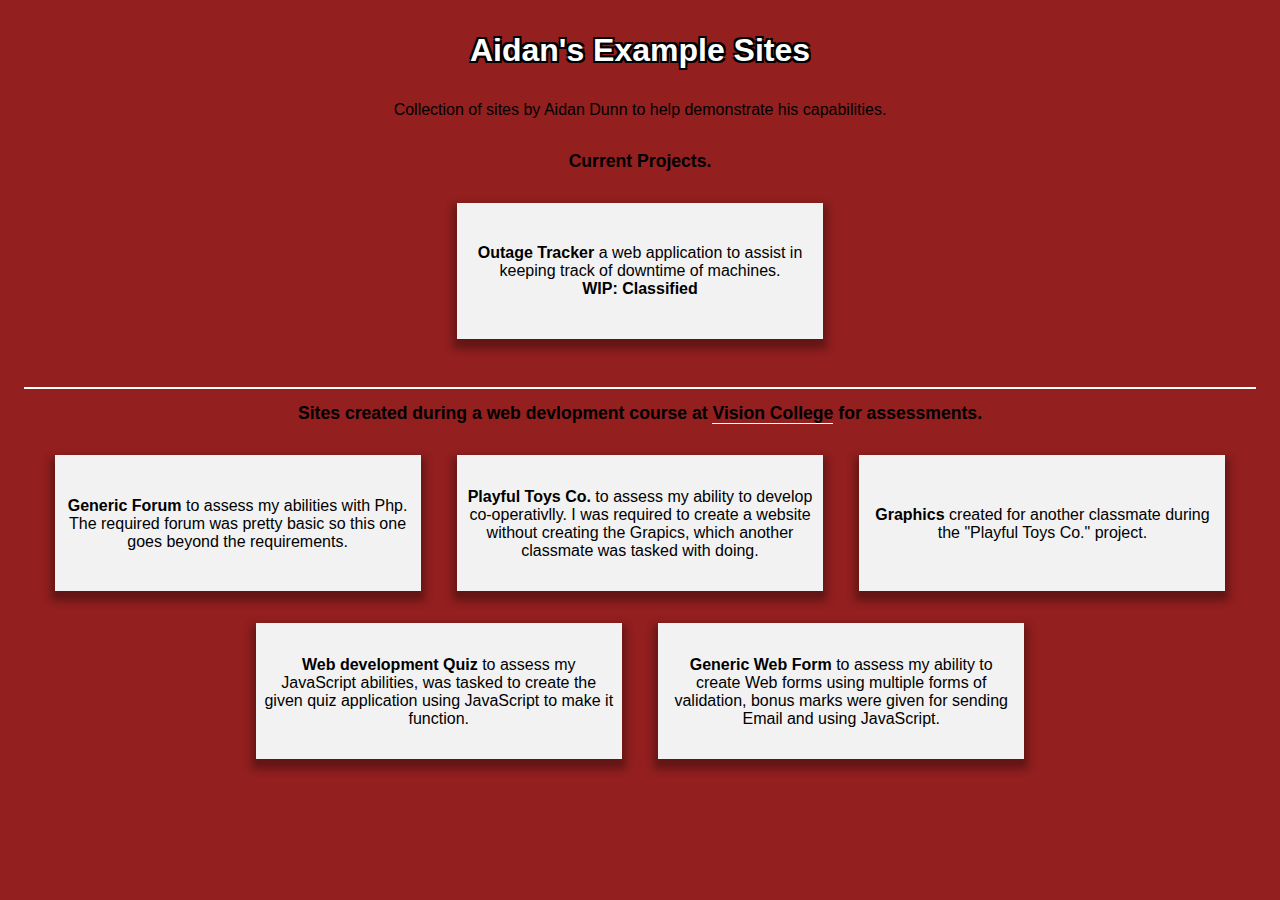
<file: index.html>
<!DOCTYPE html>
<html>
<head>
	<title>Aidan's Example Sites</title>
	<meta charset="utf-8">
	<meta name="Author" content="Aidan Dunn">
	<meta name="Description" content="Collection of sites by Aidan Dunn to help demonstrate his capabilities.">
	<meta name="viewport" content="width=device-width, initial-scale=1.0">
	<meta http-equiv="X-UA-Compatible" content="IE=edge">
	<style type="text/css">
	body{
	color: black;
	background-color: hsl(0, 65%, 35%);
	font: medium tahoma,sans-serif;
	}
	a{
	color: black;
	text-decoration: none;
	border-bottom: 1px solid white;
	}
	h1{
	color:white;
	text-shadow:-2px -2px 0 #000, 2px -2px 0 #000, -2px 2px 0 #000, 2px 2px 0 #000;
	}
	h1, p, section{
	margin: 1em;
	text-align: center;
	}
	h2{
	font-size: 110%;
	font-weight: 600;
	}
	section{
	margin-top: 2em;
	}
	section+section{
	border-top:2px solid white;
	}
	section>a{
	padding:.5em;
	margin:1em;
	position: relative;
	display:inline-block;
	cursor: pointer;
	width:350px;
	line-height:120px;
	border:none;
	vertical-align: top;
	box-shadow: 0 6px 8px 4px rgba(0, 0, 0, 0.33);
	background-color: hsl(0, 0%, 95%);
	}
	section>a:active{
	background-color: hsl(0, 0%, 85%);
	}
	section>a>span{
	display: inline-block;
	line-height: normal;
	vertical-align: middle;
	}
	@media (max-width:450px){
		section,body{
		margin:0;
		}
		section>a{
		margin:.5em auto;
		width:90%;
		}
	}
	</style>
</head>
<body>
	<h1>Aidan's Example Sites</h1>
	<p>Collection of sites by Aidan Dunn to help demonstrate his capabilities.</p>
	<section>
		<h2>
			Current Projects.
		</h2>
		<a>
			<span><b>Outage Tracker</b> a web application to assist in keeping track of downtime of machines.<br><b>WIP: Classified</b></span>
		</a>
	</section>
	<section>
		<h2>Sites created during a web devlopment course at <a href="http://www.visioncollege.ac.nz/">Vision College</a> for assessments.</h2>
		<a href="/Forum/">
			<span><b>Generic Forum</b> to assess my abilities with Php. The required forum was pretty basic so this one goes beyond the requirements.</span>
		</a>
		<a href="/Toy_Company/">
			<span><b>Playful Toys Co.</b> to assess my ability to develop co-operativlly. I was required to create a website without creating the Grapics, which another classmate was tasked with doing.</span>
		</a>
		<a href="#">
			<span><b>Graphics</b> created for another classmate during the "Playful Toys Co." project.</span>
		</a>
		<a href="/WebDev_Quiz/">
			<span><b>Web development Quiz</b> to assess my JavaScript abilities, was tasked to create the given quiz application using JavaScript to make it function.</span>
		</a>
		<a href="/WebForm/">
			<span><b>Generic Web Form</b> to assess my ability to create Web forms using multiple forms of validation, bonus marks were given for sending Email and using JavaScript.</span>
		</a>
	</section>
</body>
</html>
</file>
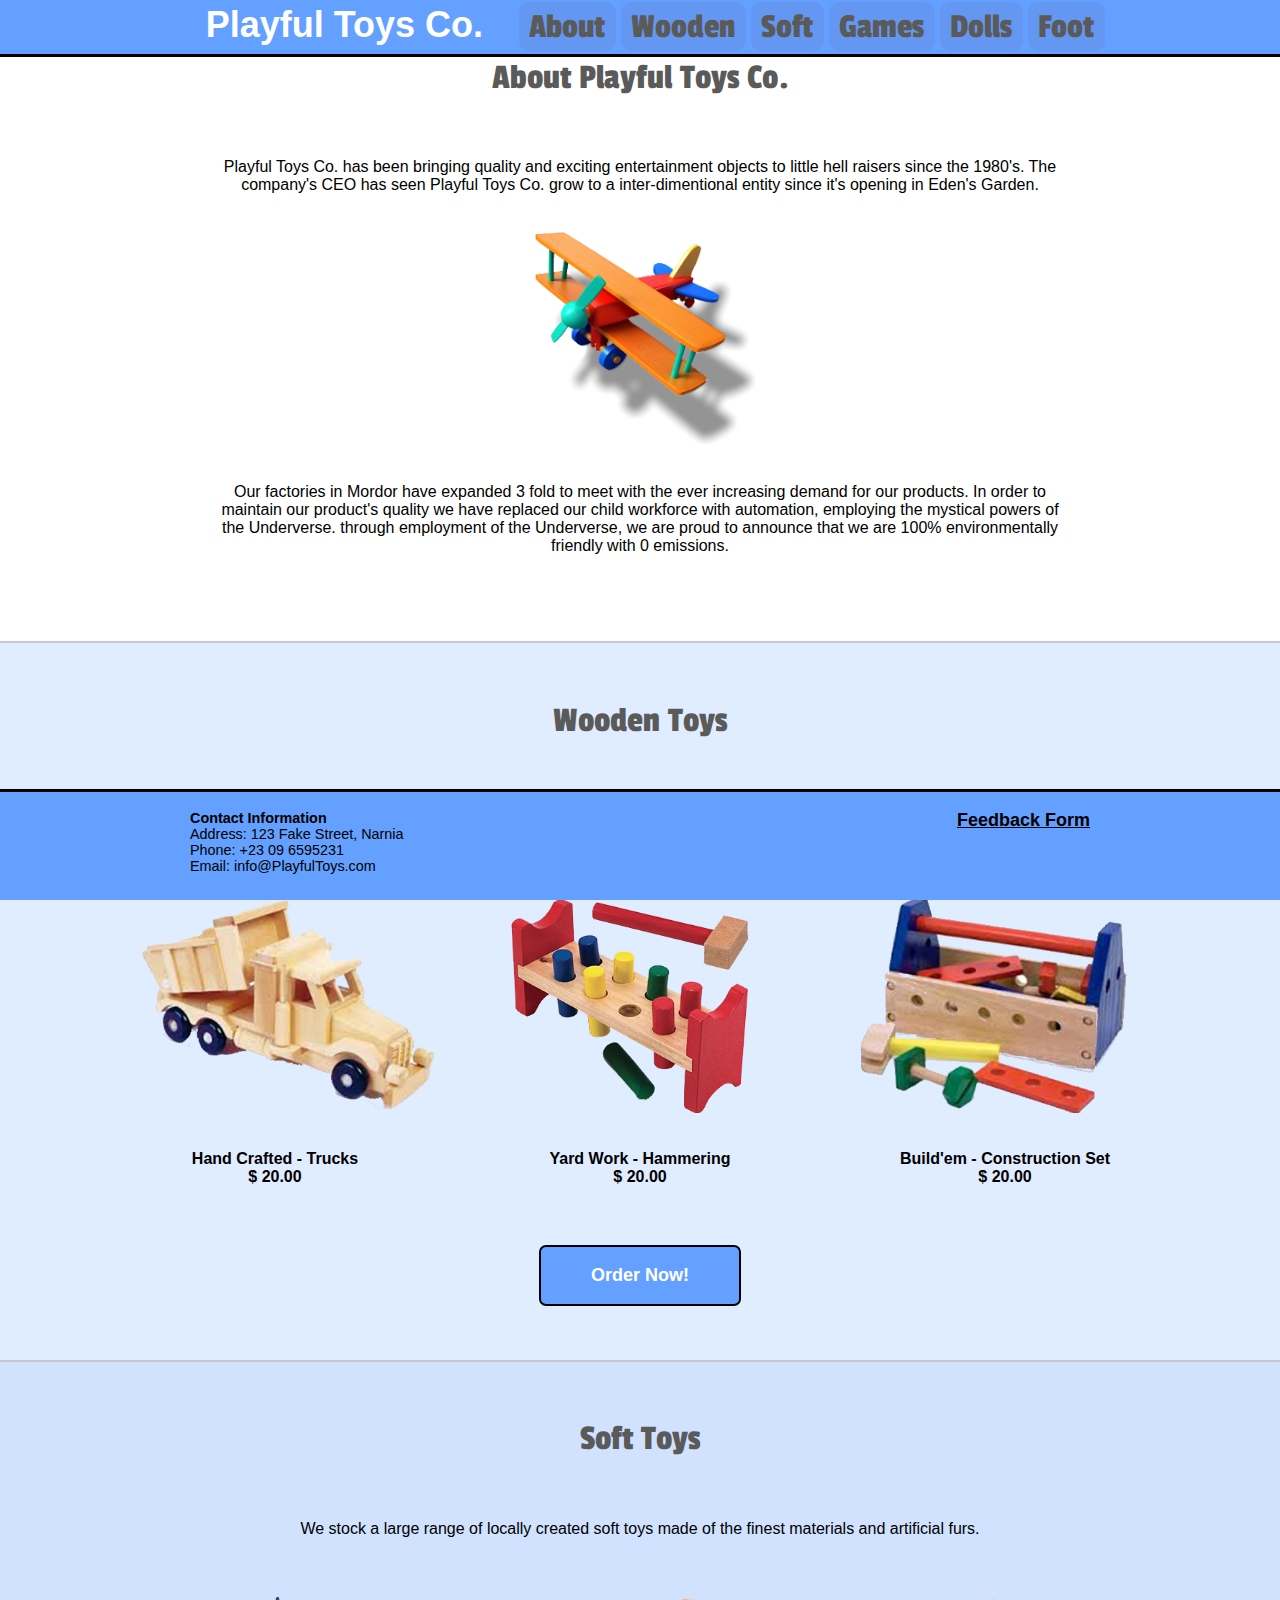
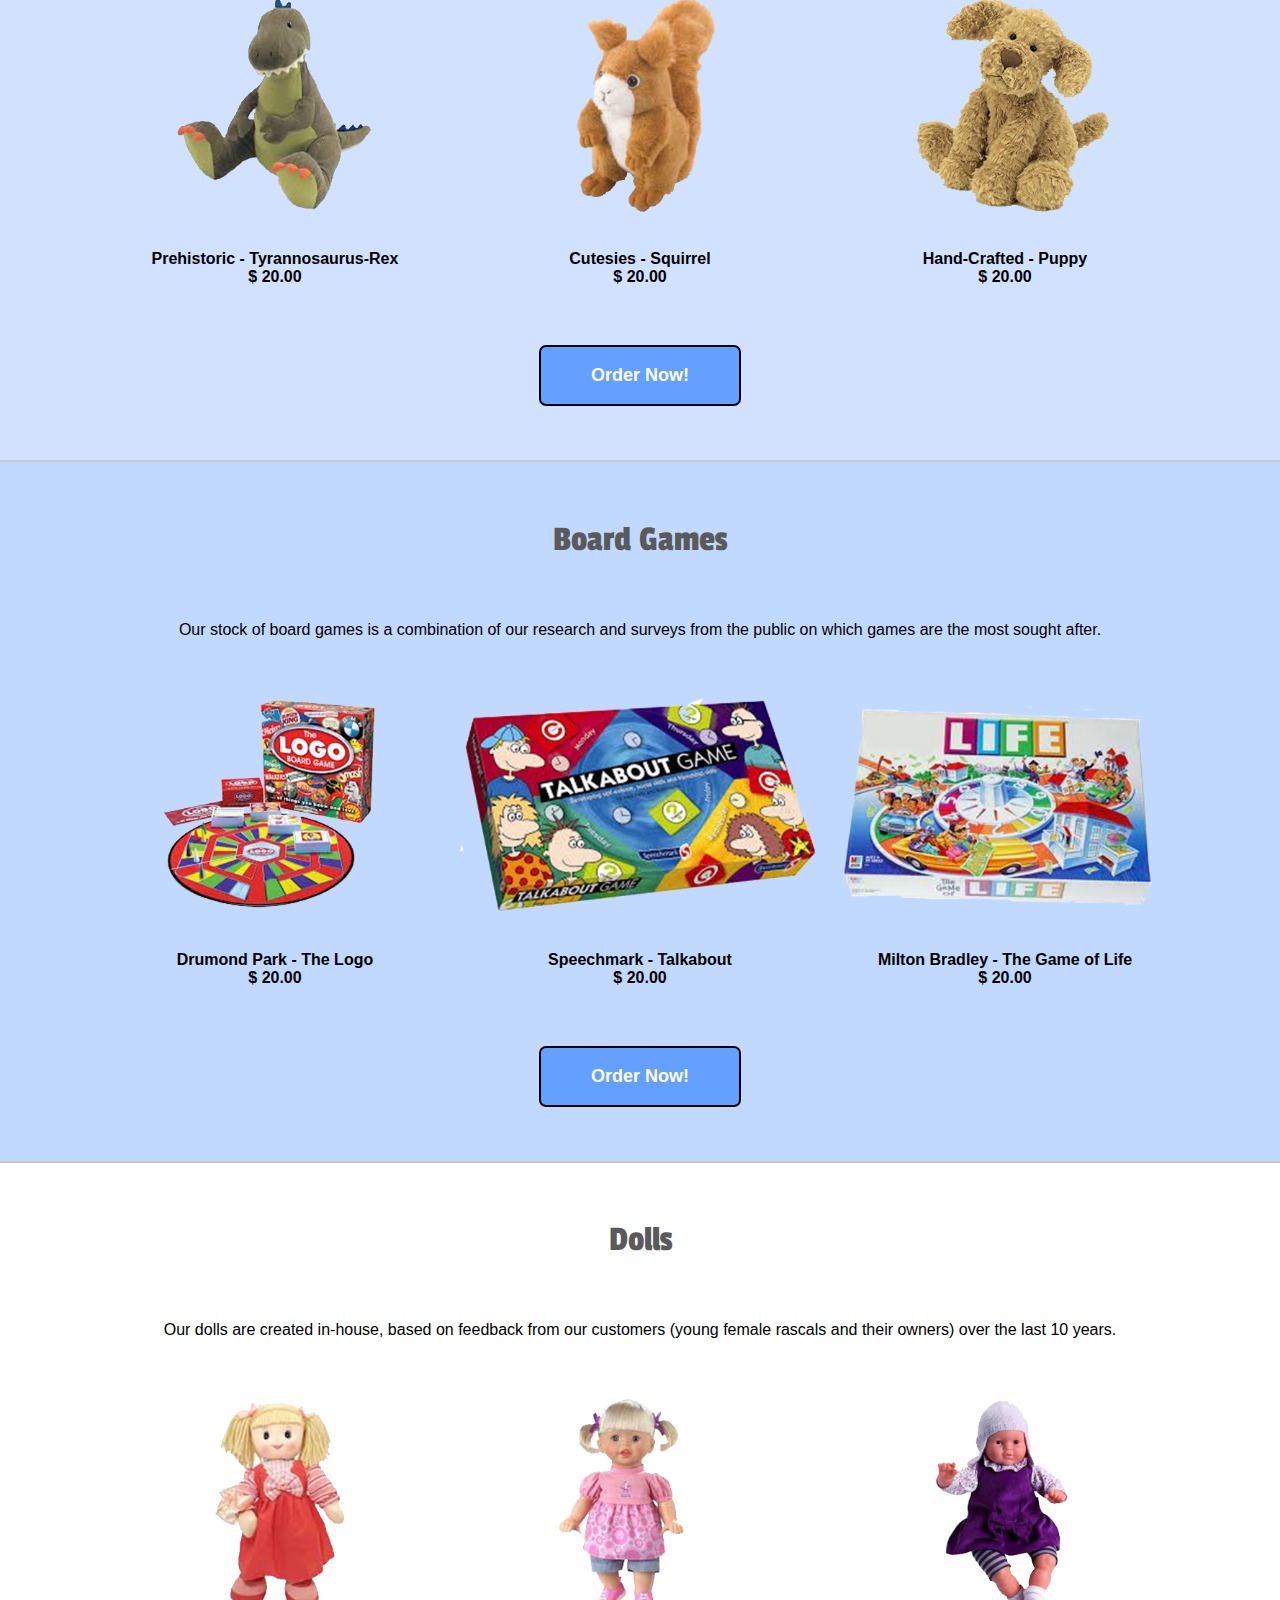
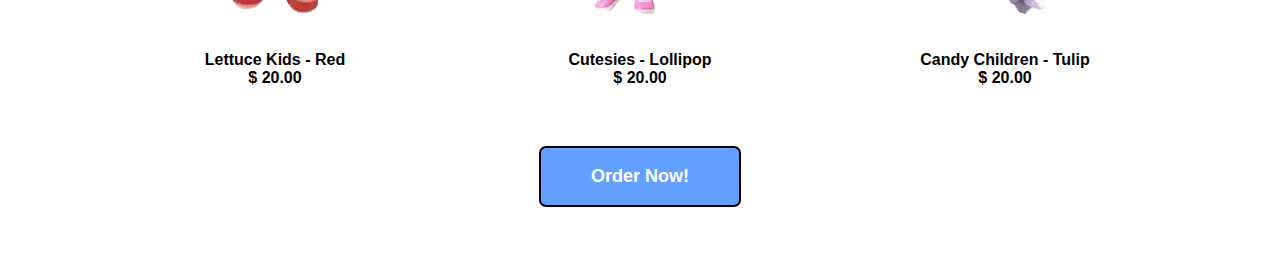
<file: PlayfulToysCo/index.html>
<!DOCTYPE html>
<html>
<head>
	<meta charset="UTF-8">
	<meta name="viewport" content="width=device-width, initial-scale=1.0">
	<meta http-equiv="X-UA-Compatible" content="IE=edge"> 
	<meta name="description" content="">
	<meta name="author" content="Aidan Dunn">
	<title>Playful Toys Co</title>
	<link rel="Shortcut Icon" href="images/Logo.ico" type="image/x-icon">
	<link rel="stylesheet" href="CSS/normalize.css">
	<link rel="stylesheet" href="CSS/layout.css">
	<link rel="stylesheet" href="CSS/simple.css">
	<!--[if lt IE 9]>
		<script src="JS/respond.min.js"></script>
	<![endif]-->
</head>
<body>
	<header id="page_head">
	  <h1>Playful Toys Co.</h1>
	  <nav>
	  	<a href="#top" class="smoothScroll">About</a>
		<a href="#Wooden" class="smoothScroll">Wooden</a>
		<a href="#Soft" class="smoothScroll">Soft</a>
		<a href="#Games" class="smoothScroll">Games</a>
		<a href="#Dolls" class="smoothScroll">Dolls</a>
		<a href="#Foot" class="smoothScroll">Foot</a>
	  </nav>
	</header>
	<a name="top"></a>
	<section>
		<h2>About Playful Toys Co.</h2>
		<div id="content">
			<p>
			  	Playful Toys Co. has been bringing quality and exciting entertainment objects to little hell raisers since the 1980's. The company's CEO has seen Playful Toys Co. grow to a inter-dimentional entity since it's opening in Eden's Garden. 
			</p>
			<img id="logo" src="Images/Logo.png">
			<p>
				Our factories in Mordor have expanded 3 fold to meet with the ever increasing demand for our products. In order to maintain our product's quality we have replaced our child workforce with automation, employing the mystical powers of the Underverse. through employment of the Underverse, we are proud to announce that we are 100% environmentally friendly with 0 emissions.
			</p>
		</div>
	</section>
	<a name="Wooden"></a>
	<section>
		<h2>Wooden Toys</h2>
		<p>
		 	Imported from Pluto, our wooden toys are of the highest quality and durability, guaranteed to stay with your family for at least 3 generations if handled with care.
		</p>
		<article><img src="Images/WoodenToy1.png">
			<p>Hand Crafted - Trucks<br>$ 20.00</p>
		</article>
		<article><img src="Images/WoodenToy2.png">
			<p>Yard Work - Hammering<br>$ 20.00</p>
		</article>
		<article><img src="Images/WoodenToy3.png">
			<p>Build'em - Construction Set<br>$ 20.00</p>
		</article> 
		<a href="Order.html" class="order">Order Now!</a>
	</section>
	<a name="Soft"></a>
	<section>
		<h2>Soft Toys</h2>
		<p>
			We stock a large range of locally created soft toys made of the finest materials and artificial furs.
		</p>
		<article><img src="Images/SoftToy1.png">
		  	<p>Prehistoric - Tyrannosaurus-Rex<br>$ 20.00</p>
		</article>
		<article><img src="Images/SoftToy2.png">
		  	<p>Cutesies - Squirrel<br>$ 20.00</p>
		</article>
		<article><img src="Images/SoftToy3.png">
		  	<p>Hand-Crafted - Puppy<br>$ 20.00</p>
		</article> 
		<a href="Order.html" class="order">Order Now!</a>
	</section>
	<a name="Games"></a>
	<section>
		<h2>Board Games</h2>
		<p>
			Our stock of board games is a combination of our research and surveys from the public on which games are the most sought after.
		</p>
		<article><img src="Images/BoardGame1.png">
		  	<p>Drumond Park - The Logo<br>$ 20.00</p>
		</article>
		<article><img src="Images/BoardGame2.png">
		  	<p>Speechmark - Talkabout<br>$ 20.00</p>
		</article>
		<article><img src="Images/BoardGame3.png">
		  	<p>Milton Bradley - The Game of Life<br>$ 20.00</p>
		</article> 
		<a href="Order.html" class="order">Order Now!</a>
	</section>
	<a name="Dolls"></a>
	<section>
		<h2>Dolls</h2>
		<p>
			Our dolls are created in-house, based on feedback from our customers (young female rascals and their owners) over the last 10 years.
		</p>
		<article><img src="Images/Doll1.png">
				<p>Lettuce Kids - Red<br>$ 20.00</p>
		</article>
		<article><img src="Images/Doll2.png">
				<p>Cutesies - Lollipop<br>$ 20.00</p>
		</article>
		<article><img src="Images/Doll3.png">
				<p>Candy Children - Tulip<br>$ 20.00</p>
		</article> 
		<a href="Order.html" class="order">Order Now!</a>
	</section>
	<a name="Foot"></a>
	<footer id="page_foot">
		<div class="alignment">
			<span class="left"><b>Contact Information</b><br>Address: 123 Fake Street, Narnia<br>Phone: +23 09 6595231<br>Email: info@PlayfulToys.com</span><span class="right"><a href="Feedback.html"><b>Feedback Form</b></a></span>
		</div>
	</footer>
  <script type="text/javascript" src="http://ajax.googleapis.com/ajax/libs/jquery/1.7.1/jquery.min.js"></script>
  <script type="text/javascript" src="JS/smoothscroll.js"></script> 
</body>
</html>
</file>
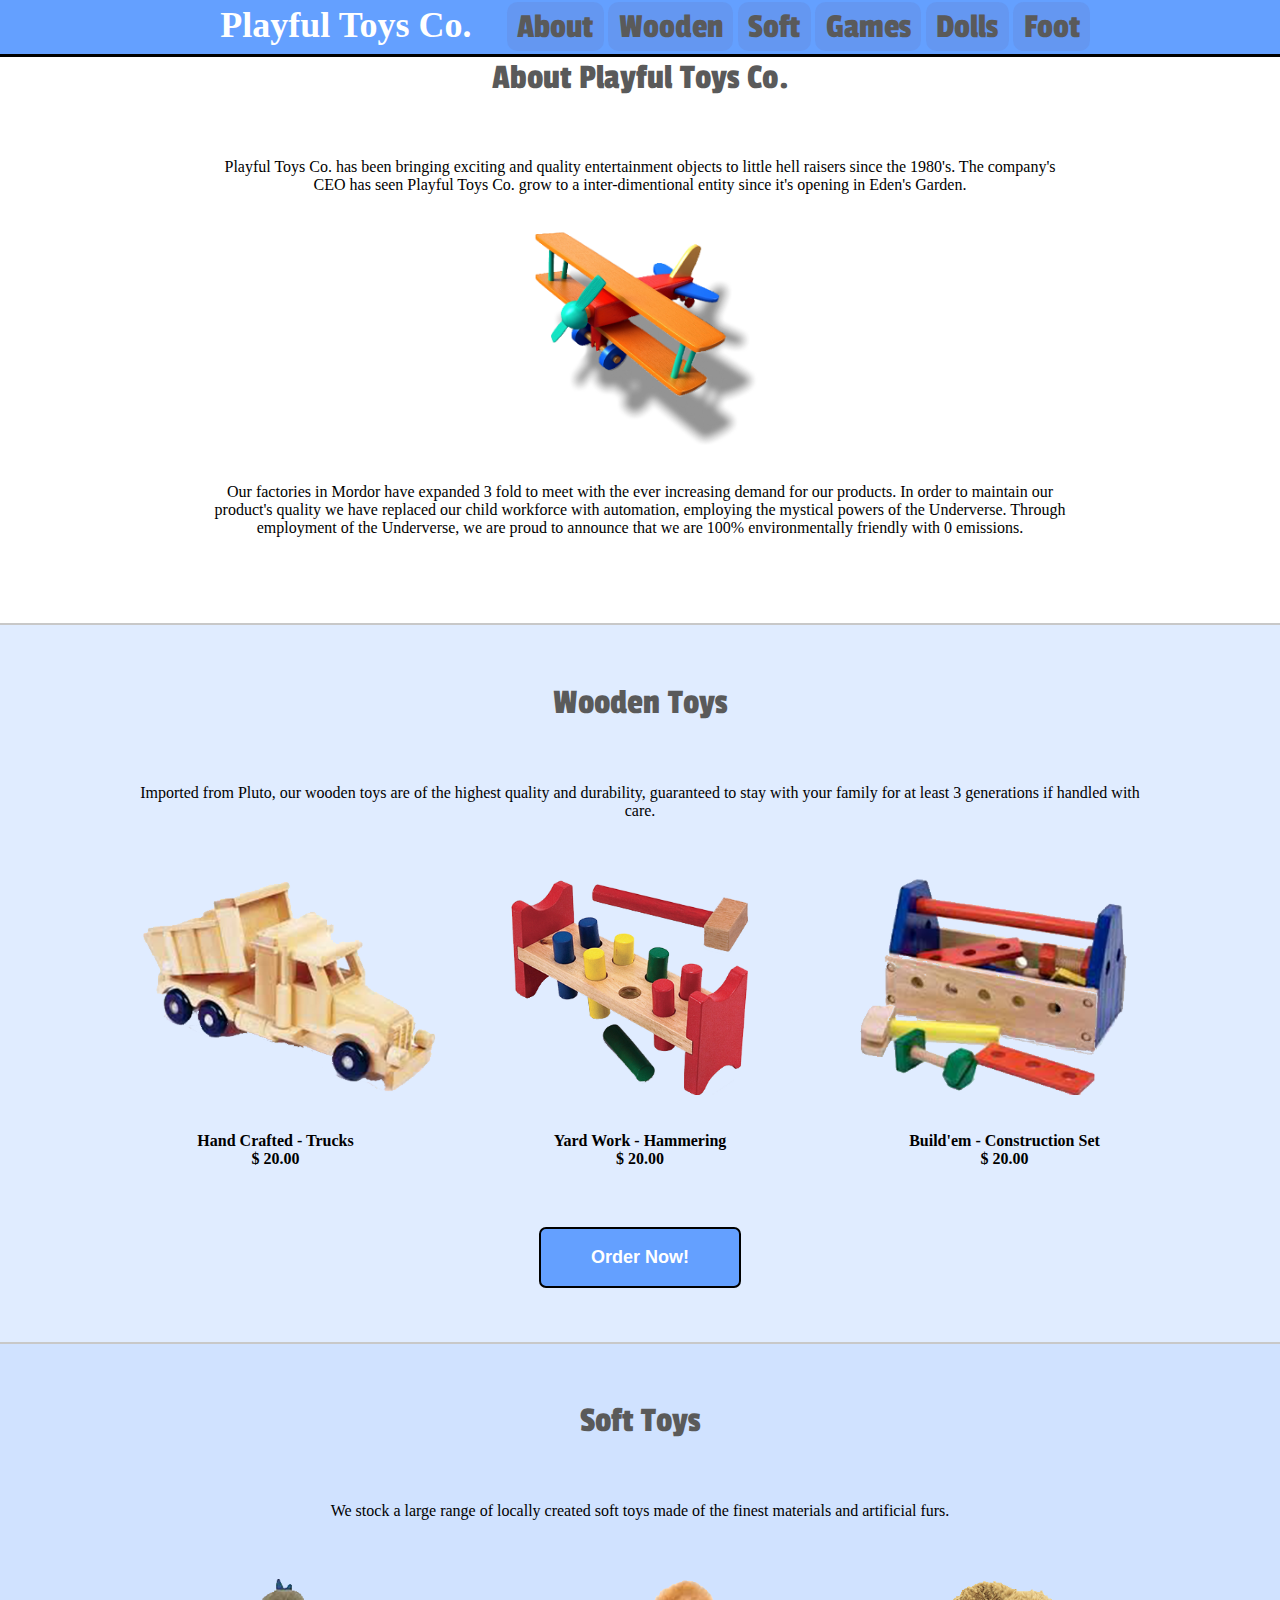
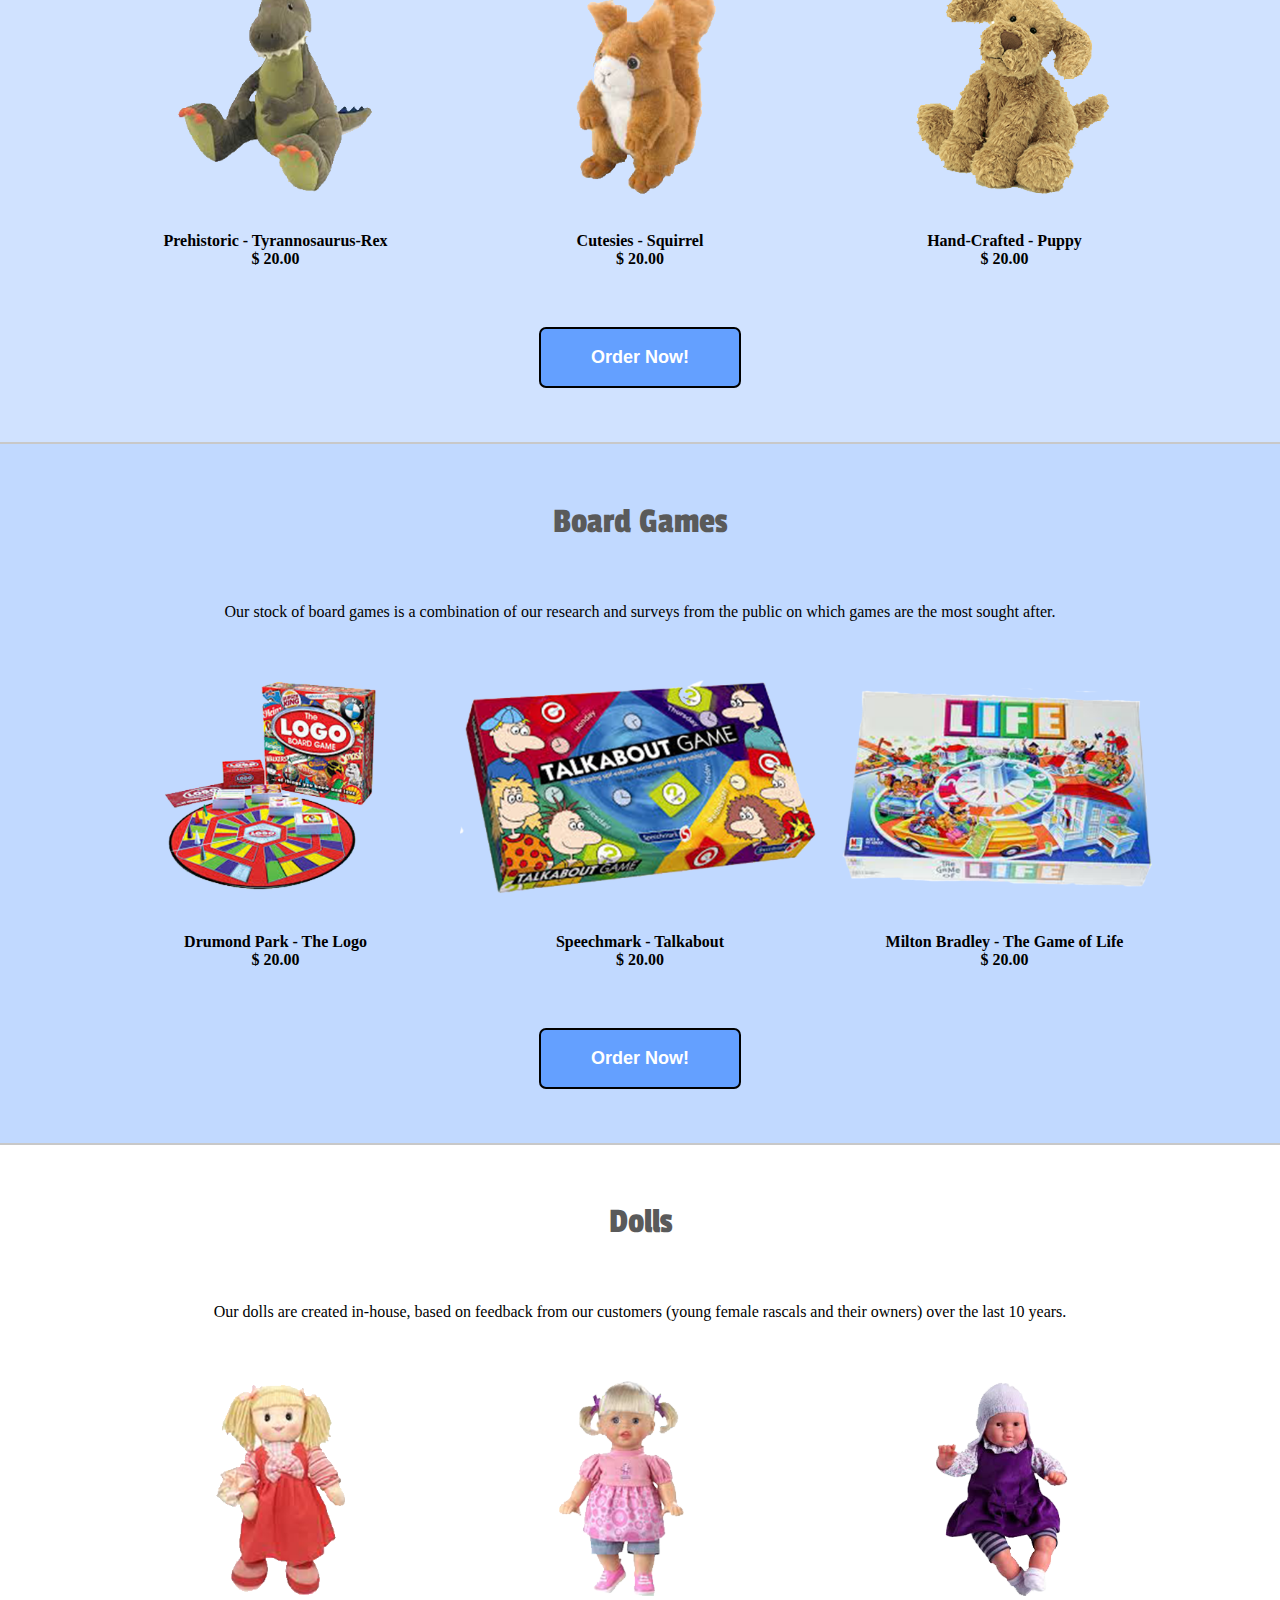
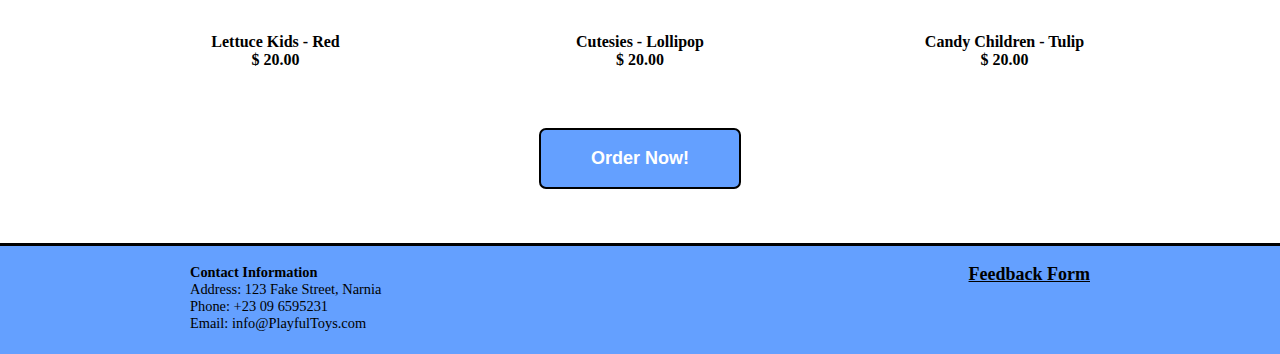
<file: Toy_Company/index.html>
<!DOCTYPE html>
<html>
<head>
	<meta charset="UTF-8">
	<meta name="viewport" content="width=device-width, initial-scale=1.0">
	<meta http-equiv="X-UA-Compatible" content="IE=edge">
	<meta name="description" content="">
	<meta name="author" content="Aidan Dunn">
	<title>Playful Toys Co</title>
	<link rel="Shortcut Icon" href="images/Logo.ico" type="image/x-icon">
	<link rel="stylesheet" href="CSS/normalize.css">
	<link rel="stylesheet" href="CSS/layout.css">
	<link rel="stylesheet" href="CSS/simple.css">
	<!--[if lt IE 9]>
		<script src="JS/respond.min.js"></script>
	<![endif]-->
</head>
<body>
	<header id="page_head">
	  <h1>Playful Toys Co.</h1>
	  <nav>
	  	<a href="#top" class="smoothScroll">About</a>
		<a href="#Wooden" class="smoothScroll">Wooden</a>
		<a href="#Soft" class="smoothScroll">Soft</a>
		<a href="#Games" class="smoothScroll">Games</a>
		<a href="#Dolls" class="smoothScroll">Dolls</a>
		<a href="#Foot" class="smoothScroll">Foot</a>
	  </nav>
	</header>
	<a name="top"></a>
	<section>
		<h2>About Playful Toys Co.</h2>
		<div id="content">
			<p>
			  	Playful Toys Co. has been bringing exciting and quality entertainment objects to little hell raisers since the 1980's. The company's CEO has seen Playful Toys Co. grow to a inter-dimentional entity since it's opening in Eden's Garden.
			</p>
			<img id="logo" src="Images/Logo.png">
			<p>
				Our factories in Mordor have expanded 3 fold to meet with the ever increasing demand for our products. In order to maintain our product's quality we have replaced our child workforce with automation, employing the mystical powers of the Underverse. Through employment of the Underverse, we are proud to announce that we are 100% environmentally friendly with 0 emissions.
			</p>
		</div>
	</section>
	<a name="Wooden"></a>
	<section>
		<h2>Wooden Toys</h2>
		<p>
		 	Imported from Pluto, our wooden toys are of the highest quality and durability, guaranteed to stay with your family for at least 3 generations if handled with care.
		</p>
		<article><img src="Images/WoodenToy1.png">
			<p>Hand Crafted - Trucks<br>$ 20.00</p>
		</article>
		<article><img src="Images/WoodenToy2.png">
			<p>Yard Work - Hammering<br>$ 20.00</p>
		</article>
		<article><img src="Images/WoodenToy3.png">
			<p>Build'em - Construction Set<br>$ 20.00</p>
		</article>
		<a href="Order.html" class="order">Order Now!</a>
	</section>
	<a name="Soft"></a>
	<section>
		<h2>Soft Toys</h2>
		<p>
			We stock a large range of locally created soft toys made of the finest materials and artificial furs.
		</p>
		<article><img src="Images/SoftToy1.png">
		  	<p>Prehistoric - Tyrannosaurus-Rex<br>$ 20.00</p>
		</article>
		<article><img src="Images/SoftToy2.png">
		  	<p>Cutesies - Squirrel<br>$ 20.00</p>
		</article>
		<article><img src="Images/SoftToy3.png">
		  	<p>Hand-Crafted - Puppy<br>$ 20.00</p>
		</article>
		<a href="Order.html" class="order">Order Now!</a>
	</section>
	<a name="Games"></a>
	<section>
		<h2>Board Games</h2>
		<p>
			Our stock of board games is a combination of our research and surveys from the public on which games are the most sought after.
		</p>
		<article><img src="Images/BoardGame1.png">
		  	<p>Drumond Park - The Logo<br>$ 20.00</p>
		</article>
		<article><img src="Images/BoardGame2.png">
		  	<p>Speechmark - Talkabout<br>$ 20.00</p>
		</article>
		<article><img src="Images/BoardGame3.png">
		  	<p>Milton Bradley - The Game of Life<br>$ 20.00</p>
		</article>
		<a href="Order.html" class="order">Order Now!</a>
	</section>
	<a name="Dolls"></a>
	<section>
		<h2>Dolls</h2>
		<p>
			Our dolls are created in-house, based on feedback from our customers (young female rascals and their owners) over the last 10 years.
		</p>
		<article><img src="Images/Doll1.png">
				<p>Lettuce Kids - Red<br>$ 20.00</p>
		</article>
		<article><img src="Images/Doll2.png">
				<p>Cutesies - Lollipop<br>$ 20.00</p>
		</article>
		<article><img src="Images/Doll3.png">
				<p>Candy Children - Tulip<br>$ 20.00</p>
		</article>
		<a href="Order.html" class="order">Order Now!</a>
	</section>
	<a name="Foot"></a>
	<footer id="page_foot">
		<div class="alignment">
			<span class="left"><b>Contact Information</b><br>Address: 123 Fake Street, Narnia<br>Phone: +23 09 6595231<br>Email: info@PlayfulToys.com</span><span class="right"><a href="Feedback.html"><b>Feedback Form</b></a></span>
		</div>
	</footer>
  <script type="text/javascript" src="http://ajax.googleapis.com/ajax/libs/jquery/1.7.1/jquery.min.js"></script>
  <script type="text/javascript" src="JS/smoothscroll.js"></script>
</body>
</html>
</file>
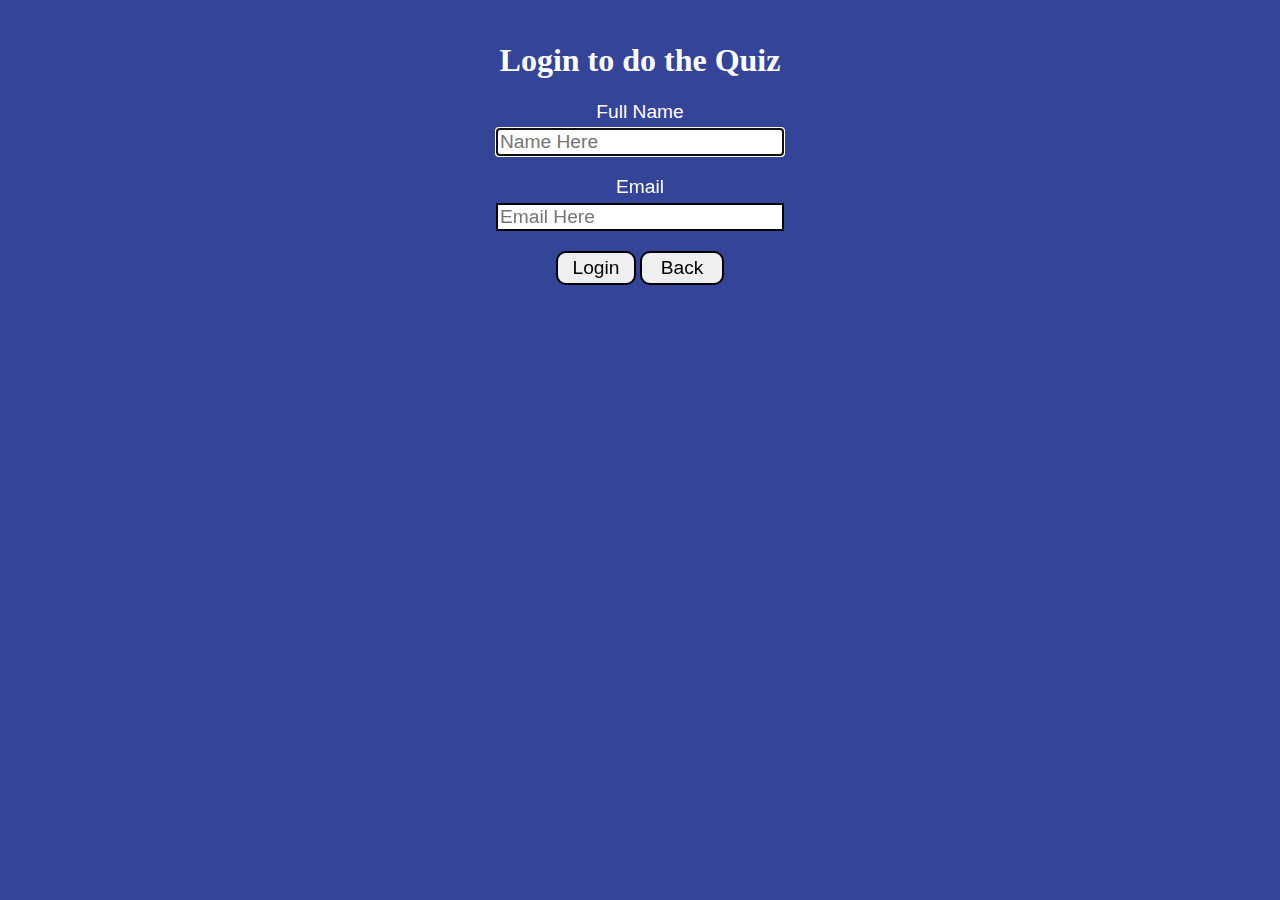
<file: WebDev_Quiz/index.html>
<!DOCTYPE html>
<html lang="en">
<head>
	<meta charset="UTF-8">
	<title>Web Development Quiz</title>
	<meta name="viewport" content="width=device-width, initial-scale=1.0">
	<meta name="description" content="JavaScript Web Development Quiz">
	<meta name="author" content="Aidan Dunn">
	<meta name="viewport" content="width=device-width, initial-scale=1.0">
	<meta http-equiv="X-UA-Compatible" content="IE=edge"> 
	<link rel="stylesheet" type="text/css" href="CSS/CascadingStyleSheet.css">
</head>
<body>
<noscript>No JavaScript</noscript>
<!-- Login Page -->
<div id="login" class="show">
	<h1>Login to do the Quiz</h1>
	<label for="loginN" class="login">Full Name</label><br>
	<input id="loginN" type="text" placeholder="Name Here" required autofocus />
	<div id="errorN"></div>
	<label for="loginE" class="login">Email</label><br>
	<input id="loginE" type="email" placeholder="Email Here" required />
	<div id="errorE"></div>
	<button type='submit' onClick="checkLogin()">Login</button>
	<a class="button" href="/">Back</a>
</div>

<!-- Quiz Page -->
<div id="quiz" class="hide">
	<h2>Javascript, Web Development Quiz, By Aidan Dunn</h2>
	<form>
		<fieldset onClick='legendReset(this)'>
			<legend id="Q1">What Does CSS stand for?</legend>
			<input  type="radio" name="Q1" id="Q1.1" value="0"><label for="Q1.1">Cascading CSS</label>
			<input type="radio" name="Q1" id="Q1.2" value="1" /><label for="Q1.2">Cascading style sheets</label>
			<input type="radio" name="Q1" id="Q1.3" value="0" /><label for="Q1.3">Cascading separate style</label>
		</fieldset>
		<fieldset onClick='legendReset(this)'>
			<legend id="Q2">Which attribute can set text to bold?</legend>
			<input type="radio" name="Q2" id="Q2.1" value="0" /><label for="Q2.1">Text-decoration</label>
			<input type="radio" name="Q2" id="Q2.2" value="0" /><label for="Q2.2">Font style</label>
			<input type="radio" name="Q2" id="Q2.3" value="1" /><label for="Q2.3">Font Weight</label>
		</fieldset>
		<fieldset onClick='legendReset(this)'>
			<legend id="Q3">Which tag is used to link an external SCC file?</legend>
			<input type="radio" name="Q3" id="Q3.1" value="0" /><label for="Q3.1">Script</label>
			<input type="radio" name="Q3" id="Q3.2" value="1" /><label for="Q3.2">Link</label>
			<input type="radio" name="Q3" id="Q3.3" value="0" /><label for="Q3.3">Rel</label>
		</fieldset>
		<fieldset onClick='legendReset(this)'>
			<legend id="Q4">Which attribute sets the underline property?</legend>
			<input type="radio" name="Q4" id="Q4.1" value="0" /><label for="Q4.1">Font style</label>
			<input type="radio" name="Q4" id="Q4.2" value="1" /><label for="Q4.2">Text-decoration</label>
			<input type="radio" name="Q4" id="Q4.3" value="0" /><label for="Q4.3">Font weight</label>

		</fieldset>
		<fieldset onClick='legendReset(this)'>
			<legend id="Q5">Which measurment is NOT relative?</legend>
			<input type="radio" name="Q5" id="Q5.1" value="0" /><label for="Q5.1">Px</label>
			<input type="radio" name="Q5" id="Q5.2" value="1" /><label for="Q5.2">Cm</label>
			<input type="radio" name="Q5" id="Q5.3" value="0" /><label for="Q5.3">%</label>
			<input type="radio" name="Q5" id="Q5.4" value="0" /><label for="Q5.4">Em</label>
		</fieldset>
		<fieldset onClick='legendReset(this)'>
			<legend id="Q6">Which measurment IS relative?</legend>
			<input type="radio" name="Q6" id="Q6.1" value="1" /><label for="Q6.1">Em</label>
			<input type="radio" name="Q6" id="Q6.2" value="0" /><label for="Q6.2">Cm</label>
			<input type="radio" name="Q6" id="Q6.3" value="0" /><label for="Q6.3">MM</label>
			<input type="radio" name="Q6" id="Q6.4" value="0" /><label for="Q6.4">Inch</label>
		</fieldset>
		<fieldset onClick='legendReset(this)'>
			<legend id="Q7">What attribute is used to move element content away from its border?</legend>
			<input type="radio" name="Q7" id="Q7.1" value="0" /><label for="Q7.1">Margin</label>
			<input type="radio" name="Q7" id="Q7.2" value="1" /><label for="Q7.2">Padding</label>
			<input type="radio" name="Q7" id="Q7.3" value="0" /><label for="Q7.3">Border</label>
			<input type="radio" name="Q7" id="Q7.4" value="0" /><label for="Q7.4">Width</label>
		</fieldset>
		<fieldset onClick='legendReset(this)'>
			<legend id="Q8">Which attribute does not contribute to a block element's total width?</legend>
			<input type="radio" name="Q8" id="Q8.1" value="0" /><label for="Q8.1">Width</label>
			<input type="radio" name="Q8" id="Q8.2" value="0" /><label for="Q8.2">Border</label>
			<input type="radio" name="Q8" id="Q8.3" value="1" /><label for="Q8.3">Background-image</label>
			<input type="radio" name="Q8" id="Q8.4" value="0" /><label for="Q8.4">Padding</label>
		</fieldset>
		<fieldset onClick='legendReset(this)'>
			<legend id="Q9">What Property changes positioned element's display order?</legend>
			<input type="radio" name="Q9" id="Q9.1" value="0" /><label for="Q9.1">Width</label>
			<input type="radio" name="Q9" id="Q9.2" value="0" /><label for="Q9.2">Background</label>
			<input type="radio" name="Q9" id="Q9.3" value="1" /><label for="Q9.3">Z-index</label>
			<input type="radio" name="Q9" id="Q9.4" value="0" /><label for="Q9.4">Azimuth</label>
		</fieldset>
		<fieldset onClick='legendReset(this)'>
			<legend id="Q10">Which value of background-repeat will cause a background to repeat vertically?</legend>
			<input type="radio" name="Q10" id="Q10.1" value="0" /><label for="Q10.1">Repeat-x</label>
			<input type="radio" name="Q10" id="Q10.2" value="0" /><label for="Q10.2">Repeat</label>
			<input type="radio" name="Q10" id="Q10.3" value="1" /><label for="Q10.3">Repeat-y</label>
			<input type="radio" name="Q10" id="Q10.4" value="0" /><label for="Q10.4">No-repeat</label>
		</fieldset>
	</form>
	<div id="submit">
		<div id="key" class="hide">
		<span id="cKey">Correct</span>
		<span id="wKey">Wrong</span>
		</div>
		<button type='submit' onClick="submitQuiz()">Submit</button>
		<a class="button" href="/">Back</a>
	</div>
</div>
<script src="JS/JavaScript.js"></script>
</body>
</html>
</file>
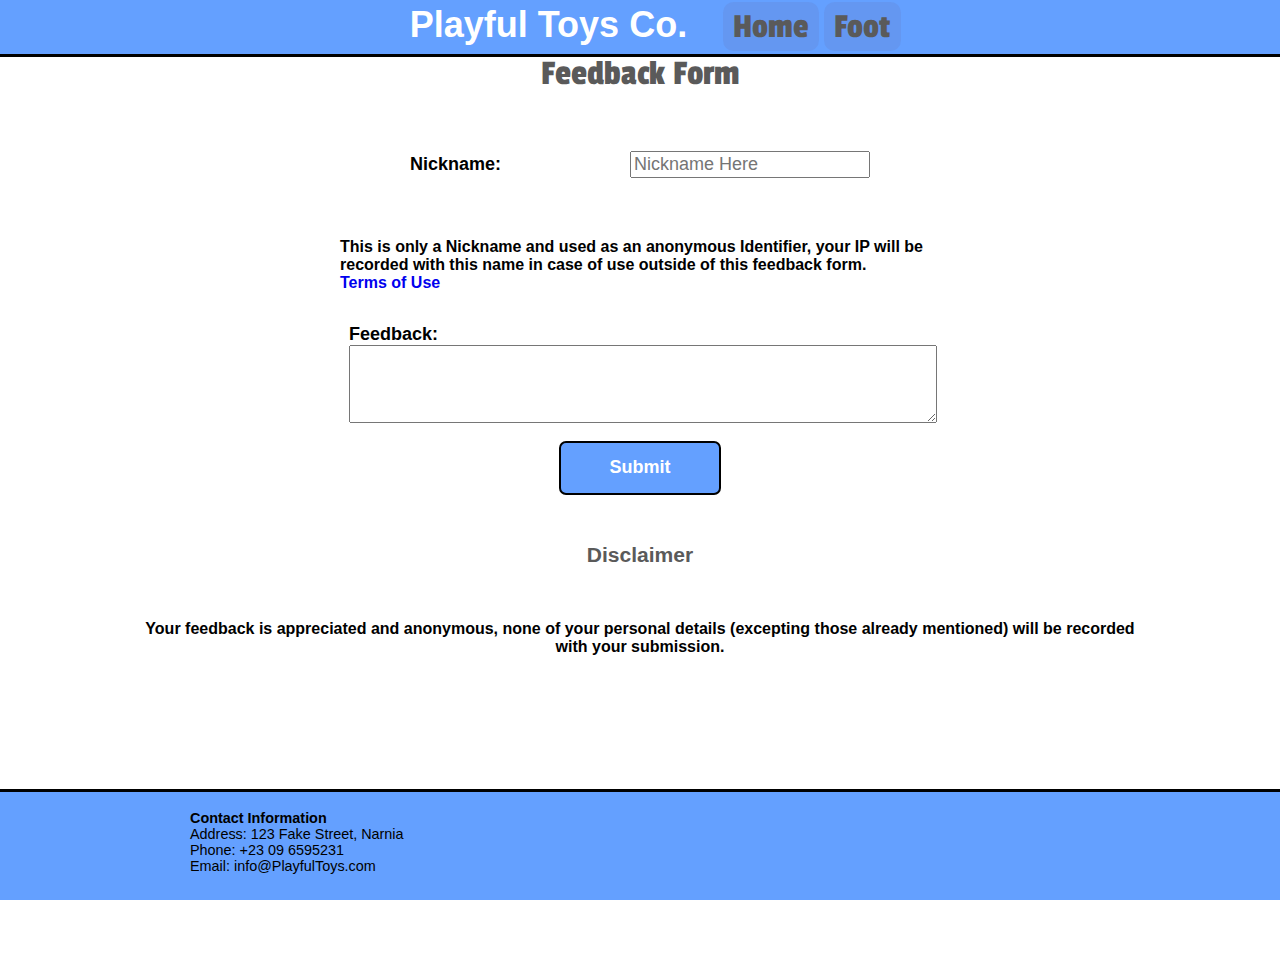
<file: PlayfulToysCo/Feedback.html>
<!DOCTYPE html>
<html>
<head>
  <meta charset="UTF-8">
  <meta name="viewport" content="width=device-width, initial-scale=1.0">
  <meta name="description" content="">
  <meta name="author" content="Aidan Dunn">
  <title>Playful Toys Co</title>
  <link rel="Shortcut Icon" href="images/Logo.ico" type="image/x-icon">
  <link rel="stylesheet" href="CSS/normalize.css">
  <link rel="stylesheet" href="CSS/layout.css">
  <link rel="stylesheet" href="CSS/simple.css">
  <!--[if lt IE 9]>
	<script src="JS/respond.min.js"></script>
  <![endif]-->
</head>
<body>
	<header id="page_head">
	  <h1>Playful Toys Co.</h1>
	  <nav>
	  	<a href="index.html">Home</a>
	  	<a href="#Foot" class="smoothScroll">Foot</a>
	  </nav>
	</header>
	<h2 id="title">Feedback Form</h2>
	<form method="post" action="process.aspx" id="order">
		<table>
			<tr>
				<td><label for="feed_name">Nickname: </label></td>
				<td><input type="text" id="feed_name" placeholder="Nickname Here"/></td>
			</tr>
		</table>
		<p>This is only a Nickname and used as an anonymous Identifier, your IP will be recorded with this name in case of use outside of this feedback form.<br><a href="#ToU">Terms of Use</a></p>
		<div id="extra">
			<label for="feedback">Feedback: </label>
			<br><textarea id="feedback"></textarea>
		</div>
		<input type="button" value="Submit" href="Index.html" id="submit"/>
	</form>
	<div id="post">
		<h3>Disclaimer<h3>
		<p>
			Your feedback is appreciated and anonymous, none of your personal details (excepting those already mentioned) will be recorded with your submission.
		</p>
	</div>
	<a name="Foot"></a>
	<footer id="page_foot">
		<div class="alignment">
			<span class="left"><b>Contact Information</b><br>Address: 123 Fake Street, Narnia<br>Phone: +23 09 6595231<br>Email: info@PlayfulToys.com</span>
		</div>
	</footer>
  <script type="text/javascript" src="http://ajax.googleapis.com/ajax/libs/jquery/1.7.1/jquery.min.js"></script>
  <script type="text/javascript" src="JS/smoothscroll.js"></script> 
</body>
</html>
</file>
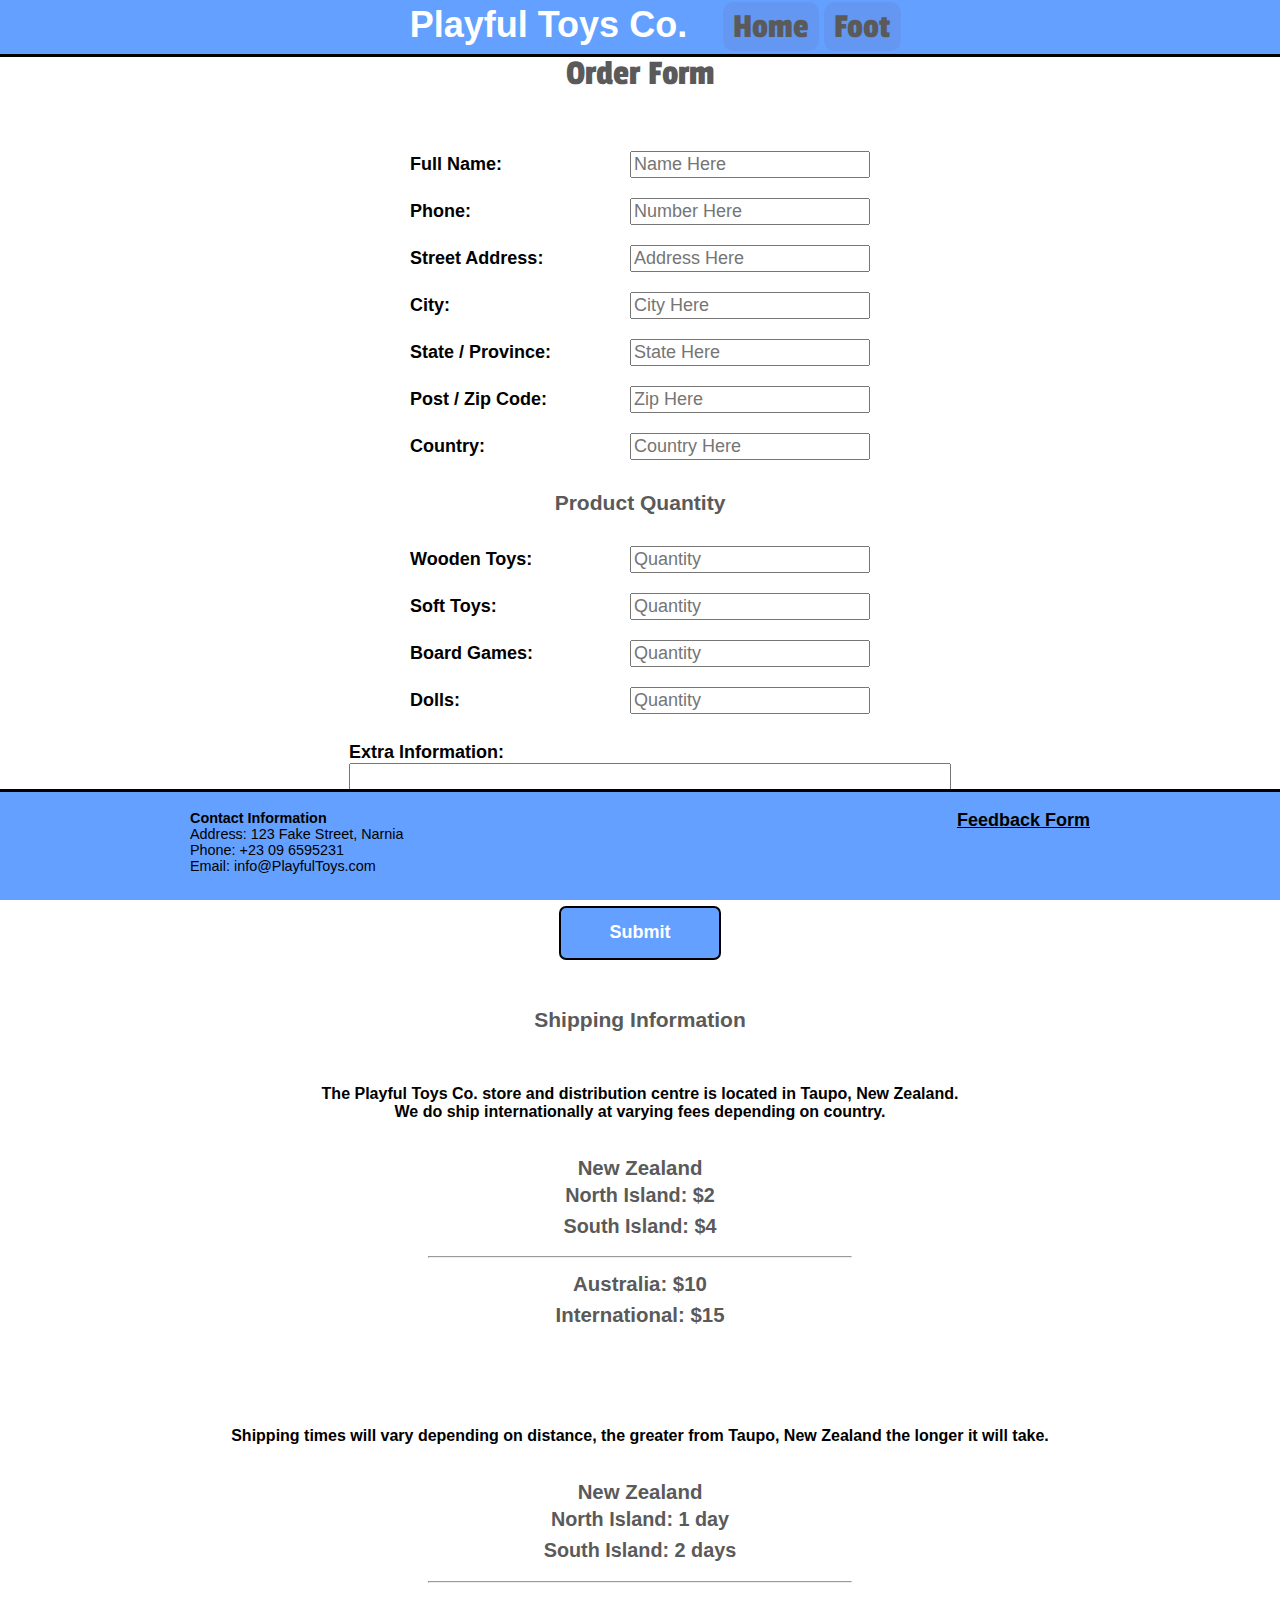
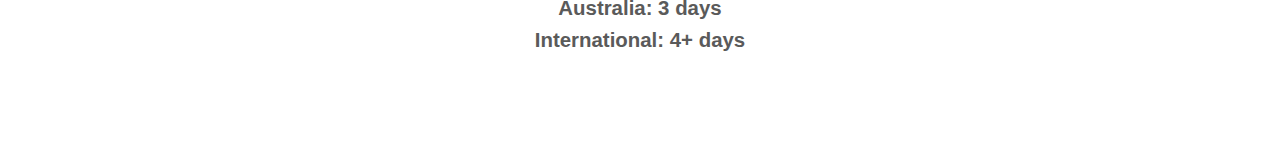
<file: PlayfulToysCo/Order.html>
<!DOCTYPE html>
<html>
<head>
  <meta charset="UTF-8">
  <meta name="viewport" content="width=device-width, initial-scale=1.0">
  <meta name="description" content="">
  <meta name="author" content="Aidan Dunn">
  <title>Playful Toys Co</title>
  <link rel="Shortcut Icon" href="images/Logo.ico" type="image/x-icon">
  <link rel="stylesheet" href="CSS/normalize.css">
  <link rel="stylesheet" href="CSS/layout.css">
  <link rel="stylesheet" href="CSS/simple.css">
  <!--[if lt IE 9]>
	<script src="JS/respond.min.js"></script>
  <![endif]-->
</head>
<body>
	<header id="page_head">
	  <h1>Playful Toys Co.</h1>
	  <nav>
	  	<a href="index.html">Home</a>
	  	<a href="#Foot" class="smoothScroll">Foot</a>
	  </nav>
	</header>
	<h2 id="title">Order Form</h2>
	<form method="post" action="process.aspx" id="order">
		<table>
			<tr>
				<td><label for="txt_name">Full Name: </label></td>
				<td><input type="text" id="txt_name" placeholder="Name Here"/></td>
			</tr>
			<tr>
				<td><label for="txt_phone">Phone: </label></td>
				<td><input type="text" id="txt_phone" placeholder="Number Here"/></td>
			</tr>
			<tr>
				<td><label for="txt_address">Street Address: </label></td>
				<td><input type="text" id="txt_address" placeholder="Address Here"/></td>
			</tr>
			<tr>
				<td><label for="txt_city">City: </label></td>
				<td><input type="text" id="txt_city" placeholder="City Here"/></td>
			</tr>
			<tr>
				<td><label for="txt_state">State / Province: </label></td>
				<td><input type="text" id="txt_state" placeholder="State Here"/></td>
			</tr>
			<tr>
				<td><label for="txt_zip">Post / Zip Code: </label></td>
				<td><input type="text" id="txt_zip" placeholder="Zip Here"/></td>
			</tr>
			<tr>
				<td><label for="txt_country">Country: </label></td>
				<td><input type="text" id="txt_country" placeholder="Country Here"/></td>
			</tr>
		</table>
		<table><h3>Product Quantity<h3>
			<tr>
				<td><label for="qty_wood">Wooden Toys:</label> </td>
				<td><input type="number" id="qty_wood" min="0" placeholder="Quantity"/></td>
			</tr>
			<tr>
				<td><label for="qty_soft">Soft Toys: </label></td>
				<td><input type="number" id="qty_soft" min="0" placeholder="Quantity"/></td>
			</tr>
			<tr>
				<td><label for="qty_games">Board Games: </label></td>
				<td><input type="number" id="qty_games" min="0" placeholder="Quantity"/></td>
			</tr>
			<tr>
				<td><label for="qty_dolls">Dolls: </label></td>
				<td><input type="number" id="qty_dolls" min="0" placeholder="Quantity"/></td>
			</tr>
		</table>
		<div id="extra">
			<label for="extra">Extra Information: </label>
			<br><textarea rows="5" cols="70" id="extra"></textarea>
		</div>
		<input type="button" value="Submit" href="index.html" id="submit"/>
		</form>
		<div id="post">
			<h3>Shipping Information<h3>
			<p>
				The Playful Toys Co. store and distribution centre  is located in Taupo, New Zealand.<br>We do ship internationally at varying  fees depending on country.
			
			<ul>
				<li>New Zealand
					<ul>
						<li>North Island: $2</li>
						<li>South Island: $4</li>
					</ul>
				</li>
				<hr>
				<li>Australia: $10</li>
				<li>International: $15</li>
			</ul>
			</p>
			<p>
				Shipping times will vary depending on distance, the greater from Taupo, New Zealand the longer it will take.
			
			<ul>
				<li>New Zealand
					<ul>
						<li>North Island: 1 day</li>
						<li>South Island: 2 days</li>
					</ul>
				</li>
				<hr>
				<li>Australia: 3 days</li>
				<li>International: 4+ days</li>
			</ul>
			</p>
		</div>
	<a name="Foot"></a>
	<footer id="page_foot">
		<div class="alignment">
			<span class="left"><b>Contact Information</b><br>Address: 123 Fake Street, Narnia<br>Phone: +23 09 6595231<br>Email: info@PlayfulToys.com</span><span class="right"><a href="Feedback.html"><b>Feedback Form</b></a></span>
		</div>
	</footer>
  <script type="text/javascript" src="http://ajax.googleapis.com/ajax/libs/jquery/1.7.1/jquery.min.js"></script>
  <script type="text/javascript" src="JS/smoothscroll.js"></script> 
</body>
</html>
</file>
<file: PlayfulToysCo/CSS/layout.css>
body{
	min-height: 100vh;
	font-size: 14px;
}
#page_head{height: 6em;
}
nav, article{display: block;
}
nav, h1{padding: 0;
}
section{padding: 6.2em 0 6em 0;
}
article{margin: 0 auto;
	padding: 1.5em 0;
}
#logo{ 
	display: block;
}
#title{ margin-top: 3em;
}
form{ padding-top: 3em;
}
#page_foot{ height: 5em;
	padding-top: 1em;
}
#page_head, #page_foot, nav{ text-align: center;
}
#page_foot{
	position: absolute;
	bottom: 0;
}
@media(max-width: 24em){
	#page_head{ height: 7.5em;
	}
	section{ padding: 10.5em 0 3em 0;
	}
	#title{ margin-top: 4.5em;
	}
}
@media(max-width: 30em){
	nav{ font-size: .8em;
	}
	#logo{ display: none;
	}
}
@media (min-width: 51.5em){ /*Needed to add .5em becuase for some reason the navigation was moving below the title before the header was enlarged to accommodate it.*/
	#page_head{height: 3em;
	}
	nav{ left: 1.5em;
		margin: 0;
	}
	#logo{ 
	}
	h1, nav{ position: relative;
	}
	section{ padding: 3.2em 0 3em 0;
	}
	article, h1, nav{ display: inline-block;
	}
	form{ padding-top: .5em;
	}
	#feature{ display: inline-block;
		vertical-align: top;
	}
	#title{ margin-top: 1.5em;
	}
	#page_foot{ height: 5em;
	}
}
@media (min-width: 40em) and (max-width: 60em){
	body{font-size: 16px;}
}
@media (min-width: 60em) {
	body{font-size: 18px;}
}
</file>
<file: PlayfulToysCo/CSS/simple.css>
@import url(http://fonts.googleapis.com/css?family=Passion+One:400,700);
}
body{ overflow-y: scroll;
	font-family: tahoma, sans-serif;
}
#page_head{
	position: fixed;
	top: 0px;
	border-bottom: solid 3px Black;
	z-index: 10; /*Needed to do this so the "input quantity feild's buttons" did not show through header.*/
}
#page_head, #page_foot{ background-color: rgb(100, 160, 255);
}
#page_head, #page_foot, section{ width: 100%;
}
section:nth-of-type(2){ background-color: rgba(100, 160, 255, .2); 
}
section:nth-of-type(3){ background-color: rgba(100, 160, 255, .3); 
}
section:nth-of-type(4){ background-color: rgba(100, 160, 255, .4); 
}
section:nth-of-type(5), section:nth-of-type(4), section:nth-of-type(3), section:nth-of-type(2){ border-top: solid 2px rgb(200, 200, 200);
}
h2, h3, h4{ color: rgb(90, 90, 90);
}
h1{
	font-size: very large;
	margin: .1em;
	color: white;
}
nav > a, section, h2, h3, .title{ text-align: center;
}
#logo{ margin: 0 auto;
	width: 14em;
}
#content{ display: inline-block;
	width: 67%;
}
nav > a{
	display: inline-block;
	padding: 0.15em 0.3em;
	background-color: rgba(100, 149, 237, 0.8);
	color: rgb(90, 90, 90);
	font-size: 1.95em;
	border-style: none;
	border-radius: 0.3em;
}
nav > a:active{ color: rgba(96, 96, 96, 1);
	background-color: rgba(255, 255, 255, .5);
}
a{ text-decoration: none;
	-webkit-transition: all .15s ;
	-moz-transition: all .15s ;
	-o-transition: all .15s ;
	transition: all .15s ;
}
article{ color: rgb(90, 90, 255);
	font-weight: 600;
}
article > img{ width: 20em;
}
p{ font-size: medium;
	padding: 2em 0;
	color: black;
}
h2{
	font-size: 2em;
	font-weight: 500;
	padding-bottom: .8em;
}
nav > a, h2{
	font-family: 'Passion One', tahoma, sans-serif; 
}
p, h2{ max-width: 1000px;
}
p, h2, ul, form, #submit, .order{ margin: 0 auto;
}
h4{ padding-bottom: .5em;
	margin: 0;

}
.alignment{ margin:0 auto;
	padding: 0 1em;
	max-width: 900px;
	text-align: left;
}
ul{ margin: 0 auto;
	padding: 0;
}
li{ font-size: 97%;
	padding: .2em 0;
}
form{
	padding: 0;
	max-width: 600px;
	font-weight: 700;
}
.left{ float: left; 
	font-size: 80%;
}
.right{ float: right;
}
.right > a{ color: Black;
	text-decoration: underline
}
#order{ margin: 0 auto;
}
table{ width: 80%;
	margin: 1em auto;
}
td{ padding:10px;
}
tr td:last-child{
	text-align: right;
}
hr{ width: 20em;
}
#extra > textarea{ width:100%; `
	max-width: 98%; /*This is to help how the box is resizable by the user, I son't want it to go any larger than this.*/
	min-height: 4em;
}
#test_name, #feature> form > textarea{ margin-bottom: .8em;
}
.order{ padding: 1em;
}
#extra{ padding: 0 .5em;
	padding-bottom: 1em;
}
#post{ padding: 1.5em .5em 0 .5em;
}
#submit{ min-height: 3em;
}
#submit:active, .order:active{ background-color: rgb(100, 160, 200);
}
#submit, .order{
	display: block;
	font-weight: 700;
	font-family: tahoma, sans-serif; 
	width: 9em;
	background-color: rgb(100, 160, 255);
}
#submit, .order{ color: rgb(255, 255, 255);

	border: solid 2px black;
	border-radius: 7px;
}
#page_foot{ border-top: solid 3px black;
}
</file>
<file: Toy_Company/CSS/layout.css>
body{
	margin: 0;
	min-height: 100vh;
	font-size: 14px;
}
#page_head{height: 6em;
}
nav, article{display: block;
}
nav, h1{padding: 0;
}
section{padding: 6.2em 0 6em 0;
}
article{margin: 0 auto;
	padding: 1.5em 0;
}
#logo{ 
	display: block;
}
#title{ margin-top: 3em;
}
form{ padding-top: 3em;
}
#page_foot{ height: 5em;
	padding-top: 1em;
}
#page_head, #page_foot, nav{ text-align: center;
}
#page_foot{
	position: absolute;
}
@media(max-width: 24em){
	#page_head{ height: 7.5em;
	}
	section{ padding: 10.5em 0 3em 0;
	}
	#title{ margin-top: 4.5em;
	}
}
@media(max-width: 30em){
	nav{ font-size: .8em;
	}
	#logo{ display: none;
	}
}
@media (min-width: 51.5em){ /*Needed to add .5em becuase for some reason the navigation was moving below the title before the header was enlarged to accommodate it.*/
	#page_head{height: 3em;
	}
	nav{ left: 1.5em;
		margin: 0;
	}
	#logo{ 
	}
	h1, nav{ position: relative;
	}
	section{ padding: 3.2em 0 3em 0;
	}
	article, h1, nav{ display: inline-block;
	}
	form{ padding-top: .5em;
	}
	#feature{ display: inline-block;
		vertical-align: top;
	}
	#title{ margin-top: 1.5em;
	}
	#page_foot{ height: 5em;
	}
}
@media (min-width: 40em) and (max-width: 60em){
	body{font-size: 16px;}
}
@media (min-width: 60em) {
	body{font-size: 18px;}
}
</file>
<file: Toy_Company/CSS/simple.css>
@import url(http://fonts.googleapis.com/css?family=Passion+One:400,700);
}
body{ overflow-y: scroll;
	font-family: tahoma, sans-serif;
}
#page_head{
	position: fixed;
	top: 0px;
	border-bottom: solid 3px Black;
	z-index: 10; /*Needed to do this so the "input quantity feild's buttons" did not show through header.*/
}
#page_head, #page_foot{ background-color: rgb(100, 160, 255);
}
#page_head, #page_foot, section{ width: 100%;
}
section:nth-of-type(2){ background-color: rgba(100, 160, 255, .2); 
}
section:nth-of-type(3){ background-color: rgba(100, 160, 255, .3); 
}
section:nth-of-type(4){ background-color: rgba(100, 160, 255, .4); 
}
section:nth-of-type(5), section:nth-of-type(4), section:nth-of-type(3), section:nth-of-type(2){ border-top: solid 2px rgb(200, 200, 200);
}
h2, h3, h4{ color: rgb(90, 90, 90);
}
h1{
	font-size: very large;
	margin: .1em;
	color: white;
}
nav > a, section, h2, h3, .title{ text-align: center;
}
#logo{ margin: 0 auto;
	width: 14em;
}
#content{ display: inline-block;
	width: 67%;
}
nav > a{
	display: inline-block;
	padding: 0.15em 0.3em;
	background-color: rgba(100, 149, 237, 0.8);
	color: rgb(90, 90, 90);
	font-size: 1.95em;
	border-style: none;
	border-radius: 0.3em;
}
nav > a:active{ color: rgba(96, 96, 96, 1);
	background-color: rgba(255, 255, 255, .5);
}
a{ text-decoration: none;
	-webkit-transition: all .15s ;
	-moz-transition: all .15s ;
	-o-transition: all .15s ;
	transition: all .15s ;
}
article{ color: rgb(90, 90, 255);
	font-weight: 600;
}
article > img{ width: 20em;
}
p{ font-size: medium;
	padding: 2em 0;
	color: black;
}
h2{
	font-size: 2em;
	font-weight: 500;
	padding-bottom: .8em;
}
nav > a, h2{
	font-family: 'Passion One', tahoma, sans-serif; 
}
p, h2{ max-width: 1000px;
}
p, h2, ul, form, #submit, .order{ margin: 0 auto;
}
h4{ padding-bottom: .5em;
	margin: 0;

}
.alignment{ margin:0 auto;
	padding: 0 1em;
	max-width: 900px;
	text-align: left;
}
ul{ margin: 0 auto;
	padding: 0;
}
li{ font-size: 97%;
	padding: .2em 0;
}
form{
	padding: 0;
	max-width: 600px;
	font-weight: 700;
}
.left{ float: left; 
	font-size: 80%;
}
.right{ float: right;
}
.right > a{ color: Black;
	text-decoration: underline
}
#order{ margin: 0 auto;
}
table{ width: 80%;
	margin: 1em auto;
}
td{ padding:10px;
}
tr td:last-child{
	text-align: right;
}
hr{ width: 20em;
}
#extra > textarea{ width:100%; `
	max-width: 98%; /*This is to help how the box is resizable by the user, I son't want it to go any larger than this.*/
	min-height: 4em;
}
#test_name, #feature> form > textarea{ margin-bottom: .8em;
}
.order{ padding: 1em;
}
#extra{ padding: 0 .5em;
	padding-bottom: 1em;
}
#post{ padding: 1.5em .5em 0 .5em;
}
#submit{ min-height: 3em;
}
#submit:active, .order:active{ background-color: rgb(100, 160, 200);
}
#submit, .order{
	display: block;
	font-weight: 700;
	font-family: tahoma, sans-serif; 
	width: 9em;
	background-color: rgb(100, 160, 255);
}
#submit, .order{ color: rgb(255, 255, 255);

	border: solid 2px black;
	border-radius: 7px;
}
#page_foot{ border-top: solid 3px black;
}
</file>
<file: WebDev_Quiz/CSS/CascadingStyleSheet.css>
.show{display:block;}
.hide{display:none;}
.correct{color: hsl(120, 70%, 45%);}
.wrong, #errorN, #errorE{color: hsl(0, 70%, 45%);}
.normal, h2, h1, legend, #login label{color: hsl(0, 100%, 100%);}

#cKey{background-color: hsl(120, 60%, 45%);}
#wKey{background-color: hsl(0, 70%, 45%);}
#loginN{text-transform: capitalize;}

#submit, #key{
	padding: 0;
	margin: 10px 0;
}

#cKey, #wKey, #login, #submit, h2, form{text-align: center;}
fieldset, #cKey, #wKey{display: inline-block;}
button, .button, label{cursor: pointer; cursor: hand;}
#login div{margin-bottom: 20px;}
#login input, #cKey, #wKey, button, .button, #quiz label{border: 2px solid black;}
button, .button{
	display: inline-block;
	text-decoration: none;
	color: black;
	padding: 5px 8px;
	background-color: buttonface;
	padding: 4px 0;
	border-radius: 10px;
}
#login input{
	margin-top: 5px;
	width: 280px;
}
#login, form{
	margin: 0 auto;
	max-width: 960px;
}
#cKey, #wKey, button, .button{
	width: 80px;
}

legend, label, span, button, .button, #login input, #login div{
	font-size: 120%;
	font-family: sans-serif;
}
legend{
	width: 100%;
}

fieldset input{display: none;}
body{
	background-color: hsl(230, 50%, 40%);
	padding-top: 1%;
}
fieldset{
	width: 90%;
	margin: 4px 2px;
	border: 3px solid black;
}

#quiz label{
	display: block;
	height: 25px;
	line-height: 25px;
	background-color: white;
}
#quiz label:hover, button:hover, .button:hover{background-color: hsl(0, 0%, 40%);}
input[type="radio"]:checked+label{background-color: hsla(0, 0%, 50%, .2) !important;}


@media (min-width: 750px){
	fieldset{width: 45%;}
}
</file>
